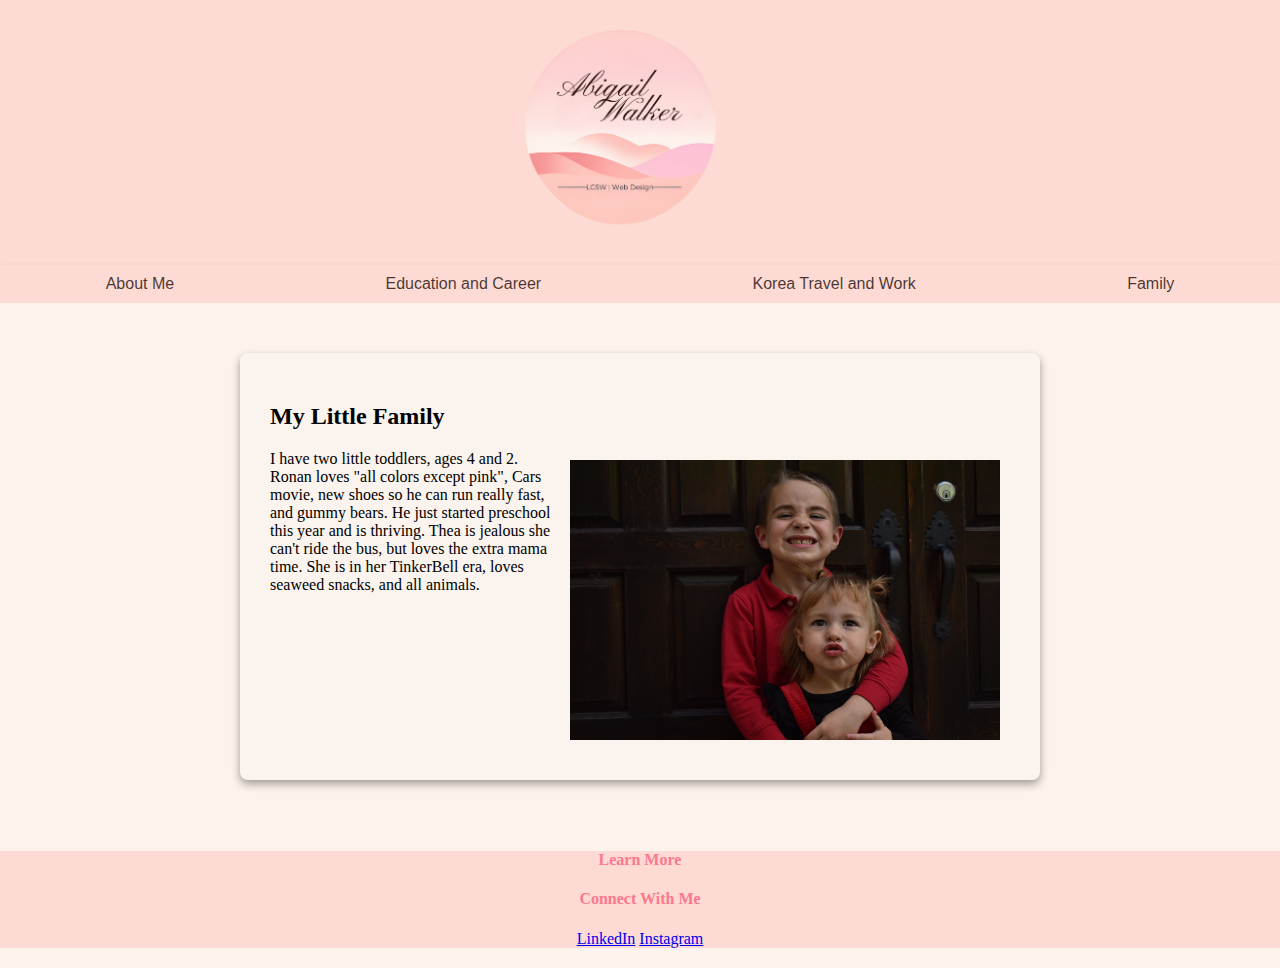
<file: family.html>
<!DOCTYPE html>
<html lang="en">
<head>
    <meta charset="UTF-8">
    <meta name="viewport" content="width=device-width, initial-scale=1.0">
    <title>Document</title>
    <link rel="stylesheet" href="styles.css">
</head>
<body>
    <header>
        <div class="intro">
            <img class="logo" src="assets/namelogo.png" alt="Name Logo" width="225">
        </div> 
    </header>
    <nav>
        <ul>
            <li><a href="index.html">About Me</a></li>
            <li><a href="education.html">Education and Career</a></li>
            <li><a href="travel.html">Korea Travel and Work</a></li>
            <li><a href="family.html">Family</a></li>
        </ul>
    </nav>
    <main>
        <section>
            <h2>My Little Family</h2>
                <img style="text-align: center;" src="assets/r&t.jfif" alt="Two Cute Kids" width="450" height="300">
            <p>I have two little toddlers, ages 4 and 2. Ronan loves "all colors except pink", Cars movie, new shoes so he can run really fast, and gummy bears. He just started preschool this year and is thriving. Thea is jealous she can't ride the bus, but loves the extra mama time. She is in her TinkerBell era, loves seaweed snacks, and all animals.</p>
        </section>
</main>
<footer class="centerFooter">
    <h4>Learn More</h4>
    <h4>Connect With Me</h4>
     <a href="https://www.linkedin.com/in/abigail-walker-1963ba2ab" target="_blank" rel="noopener noreferrer">LinkedIn</a> 
     <a href="https://www.instagram.com/abby_walker013/" target="_blank">Instagram</a>
</footer>
</html>
</file>
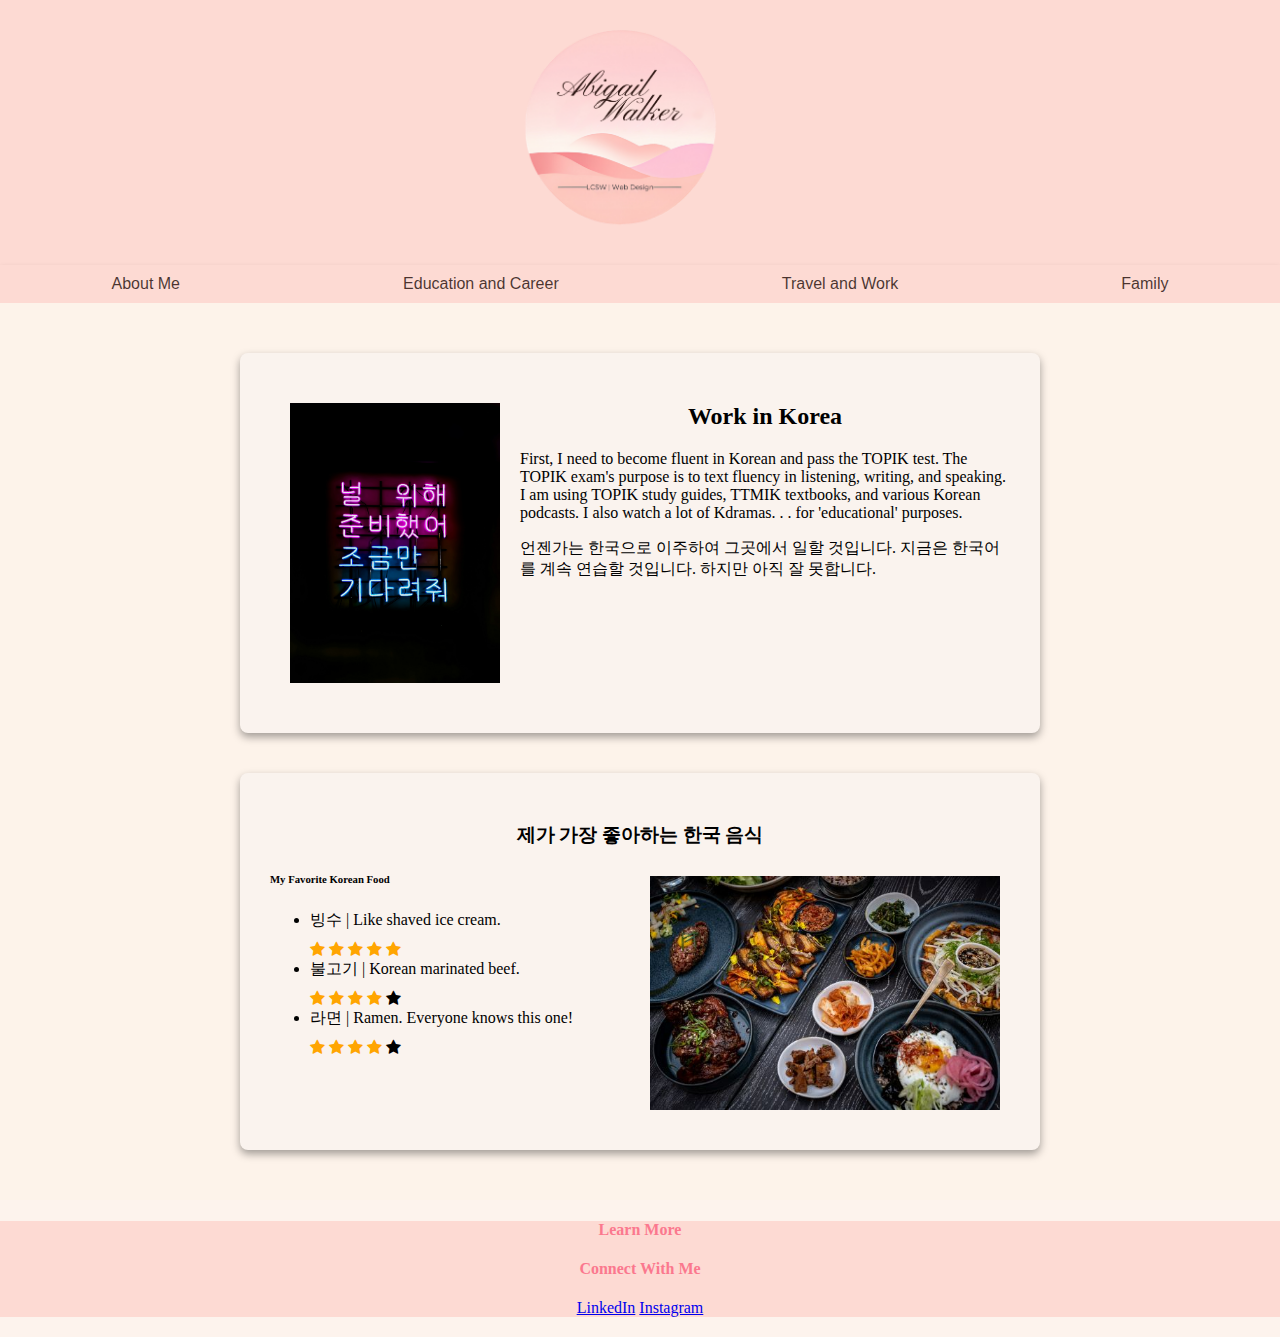
<file: travel.html>
<!DOCTYPE html>
<html lang="en">
<head>
    <meta charset="UTF-8">
    <meta name="viewport" content="width=device-width, initial-scale=1.0">
    <title>Document</title>
    <link rel="stylesheet" href="styles.css">
</head>
<body>
    <header>
        <div class="intro">
            <img class="logo" src="assets/namelogo.png" alt="Name Logo" width="225">
        </div> 
    </header>
    <nav>
        <ul>
            <li><a href="index.html">About Me</a></li>
            <li><a href="education.html">Education and Career</a></li>
            <li><a href="travel.html">Travel and Work</a></li>
            <li><a href="family.html">Family</a></li>
        </ul>
    </nav>
    <main>
    <section>
        <img style="text-align: center;" class="hanguel" src="assets/hanguel.jpg" alt="Hanguel Street Sign" width="250">
    <h2 style="text-align: center;">Work in Korea</h2>
        <p>First, I need to become fluent in Korean and pass the TOPIK test. The TOPIK exam's purpose is to text fluency in listening, writing, and speaking. I am using TOPIK study guides, TTMIK textbooks, and various Korean podcasts. I also watch a lot of Kdramas. . . for 'educational' purposes.</p>
        <p>언젠가는 한국으로 이주하여 그곳에서 일할 것입니다. 지금은 한국어를 계속 연습할 것입니다. 하지만 아직 잘 못합니다.
        </p>
        </section>

        <section>
            <h3 style="text-align: center;">제가 가장 좋아하는 한국 음식</h3>
            <img src="assets/koreanfood.jpg" alt="Korean Food" width="50%">
            <h6>My Favorite Korean Food</h6>
            <ul>
                <li>빙수 | Like shaved ice cream.</li>
                <link rel="stylesheet" href="https://cdnjs.cloudflare.com/ajax/libs/font-awesome/4.7.0/css/font-awesome.min.css">

                        <span class="fa fa-star checked"></span>
                        <span class="fa fa-star checked"></span>
                        <span class="fa fa-star checked"></span>
                        <span class="fa fa-star checked"></span>
                        <span class="fa fa-star checked"></span>
                <li>불고기 | Korean marinated beef.</li>
                        <span class="fa fa-star checked"></span>
                        <span class="fa fa-star checked"></span>
                        <span class="fa fa-star checked"></span>
                        <span class="fa fa-star checked"></span>
                        <span class="fa fa-star"></span>
                <li>라면 | Ramen. Everyone knows this one!</li>
                        <span class="fa fa-star checked"></span>
                        <span class="fa fa-star checked"></span>
                        <span class="fa fa-star checked"></span>
                        <span class="fa fa-star checked"></span>
                        <span class="fa fa-star"></span>
            </ul>
        </section>
    </main>
    <footer class="centerFooter">
        <h4>Learn More</h4>
        <h4>Connect With Me</h4>
         <a href="https://www.linkedin.com/in/abigail-walker-1963ba2ab" target="_blank" rel="noopener noreferrer">LinkedIn</a> 
         <a href="https://www.instagram.com/abby_walker013/" target="_blank">Instagram</a>
    </footer>

</body>
</html>
</file>
<file: styles.css>
body {
    margin: 0;    /* Removes default margin and padding applied by other browers */
    padding: 0;
    background-color: rgb(253,243,237);
    background-position:center; 
  }
header {
    display: flex;  
    justify-content: space-evenly; /*evenly spaces child elements inside the container*/
    align-items: center; /*vertically center the child elements inside the container*/
    background-color: rgb(253, 218, 211);
    color: rgba(43, 21, 17, 0.842);
    padding: 20px;
    margin: 0 auto; /*centers the header horizontally on the page*/
    flex-wrap: wrap; /*makes elements wrap onto a new line if there's not enough space*/
    font-family: 'Gill Sans', 'Gill Sans MT', Calibri, 'Trebuchet MS', sans-serif;
    /* border: 25px solid rgb(237, 212, 174);
    border-radius: 100px; */
}

 
nav {
    background-color:  rgb(253, 218, 211);
    box-shadow: 0px 4px 6px rgba(0, 0, 0, 0.306); /*puts slight shadow under header*/

}
nav ul {
    /* display: inline-flex; */
    margin: 0px;
    display: flex;
    justify-content: space-around;
    list-style-type: none;
    padding: 0;
}
nav ul li {    
    margin: 0px;
    
}
nav ul li a {
    color: rgba(43, 21, 17, 0.842);
    font-family: 'Franklin Gothic Medium', 'Arial Narrow', Arial, sans-serif;
    padding: 10px 20px;
    text-decoration: none;
    display: block;
    text-align: center;
}
nav ul li a:hover {
    background-color: rgba(245, 145, 147, 0.256);
}
header img {
    border-radius: 40%; /*round the corners of the element, adds rounded corners*/
    max-width: 100%; /*insures image is responsive*/
    height: auto; /*maintains the ratio when it's being resized*/
    object-fit: cover; /*crops the image iwhtout distorting*/
    float: left;
   margin-right: 40px;
   display: block;
   margin-left: 0%;
}


h1 {
    font-style: italic;

}

h2 {
    float: center;
}

.intro {
    max-width: 500px; /*limits the width for better readability*/
    text-align: center;
}
/*Styling for entire Main section*/
main {
    display: flex; /*telling it it's a flex container*/
    flex-direction: column;
    align-items: center;
    padding: 30px;

}
main {
    background-color: rgb(253,243,234);
}
img {
    float: right;
    padding: 10px;
    margin-right:0;
    margin-left: auto;
    display: block;
}



.clay {
    float: left;
}

video {
    display: block;
    margin: 0 auto;
}
section {
   background-color: rgb(250, 243, 238);
   padding: 30px;
   margin: 20px;
   border-radius: 8px;
   box-shadow: 0px 4px 8px rgba(0, 0, 0, 0.363);
   margin-bottom: 20px; /*adds space to the bottom of each card*/
   width: 100%;
   max-width: 800px;
}

.slideShowSection {
    display: flex;
    flex-direction: column;
    align-items: center;
    justify-content: center;
}
li {
    margin-bottom: 10px; /*added more space between each list item*/
}

.hanguel {
    
float: left;
padding: 20px;
margin-right:0;
margin-left: auto;
display:block;
}

footer {
    background-color: rgb(253, 218, 211);
    color: rgb(251, 120, 142);
}
.centerFooter {
    text-align: center;
    margin-bottom: 20px;
}

/* SLIDESHOW */
* {box-sizing: border-box}

/* Slideshow container */
.slideshow-container {
  max-width: 500px;
  position: relative;
  margin: auto;
}

/* Hide the images by default */
.mySlides {
  display: none;
  width: 100%; /* Ensure the image takes full width of the container */
  height: auto; /* Maintain aspect ratio */
  text-align: center; /* Center text if needed */
}
.slideshowimg {
    float: none;
}

/* Center images */
.mySlides img {
  display: block; /* Makes the image a block element */
  margin: 0 auto; /* Center the image horizontally */
}

/* Next & previous buttons */
.prev, .next {
  cursor: pointer;
  position: absolute;
  top: 50%;
  width: auto;
  margin-top: -22px;
  padding: 16px;
  color: rgb(251, 120, 142);
  font-weight: bold;
  font-size: 18px;
  transition: 0.6s ease;
  border-radius: 0 3px 3px 0;
  user-select: none;
}

/* Position the "next button" to the right */
.next {
  right: 0;
  border-radius: 3px 0 0 3px;
}

/* On hover, add a black background color with a little bit see-through */
.prev:hover, .next:hover {
  background-color: rgba(245, 145, 147, 0.256);
}



/* Number text (1/7 etc) */
.numbertext {
  color: #f2f2f2;
  font-size: 12px;
  padding: 8px 12px;
  position: absolute;
  top: 0;
}

/* The dots/bullets/indicators */
.dot {
  cursor: pointer;
  height: 15px;
  width: 15px;
  margin: 0 2px;
  background-color: #bbb;
  border-radius: 50%;
  display: inline-block;
  transition: background-color 0.6s ease;
}

.active, .dot:hover {
  background-color: #717171;
}

/* Fading animation */
.fade {
  animation-name: fade;
  animation-duration: 1.5s;
}

@keyframes fade {
  from {opacity: .4}
  to {opacity: 1}
}

.checked {
    color: orange;
  }

/* TODO LIST */
</file>
